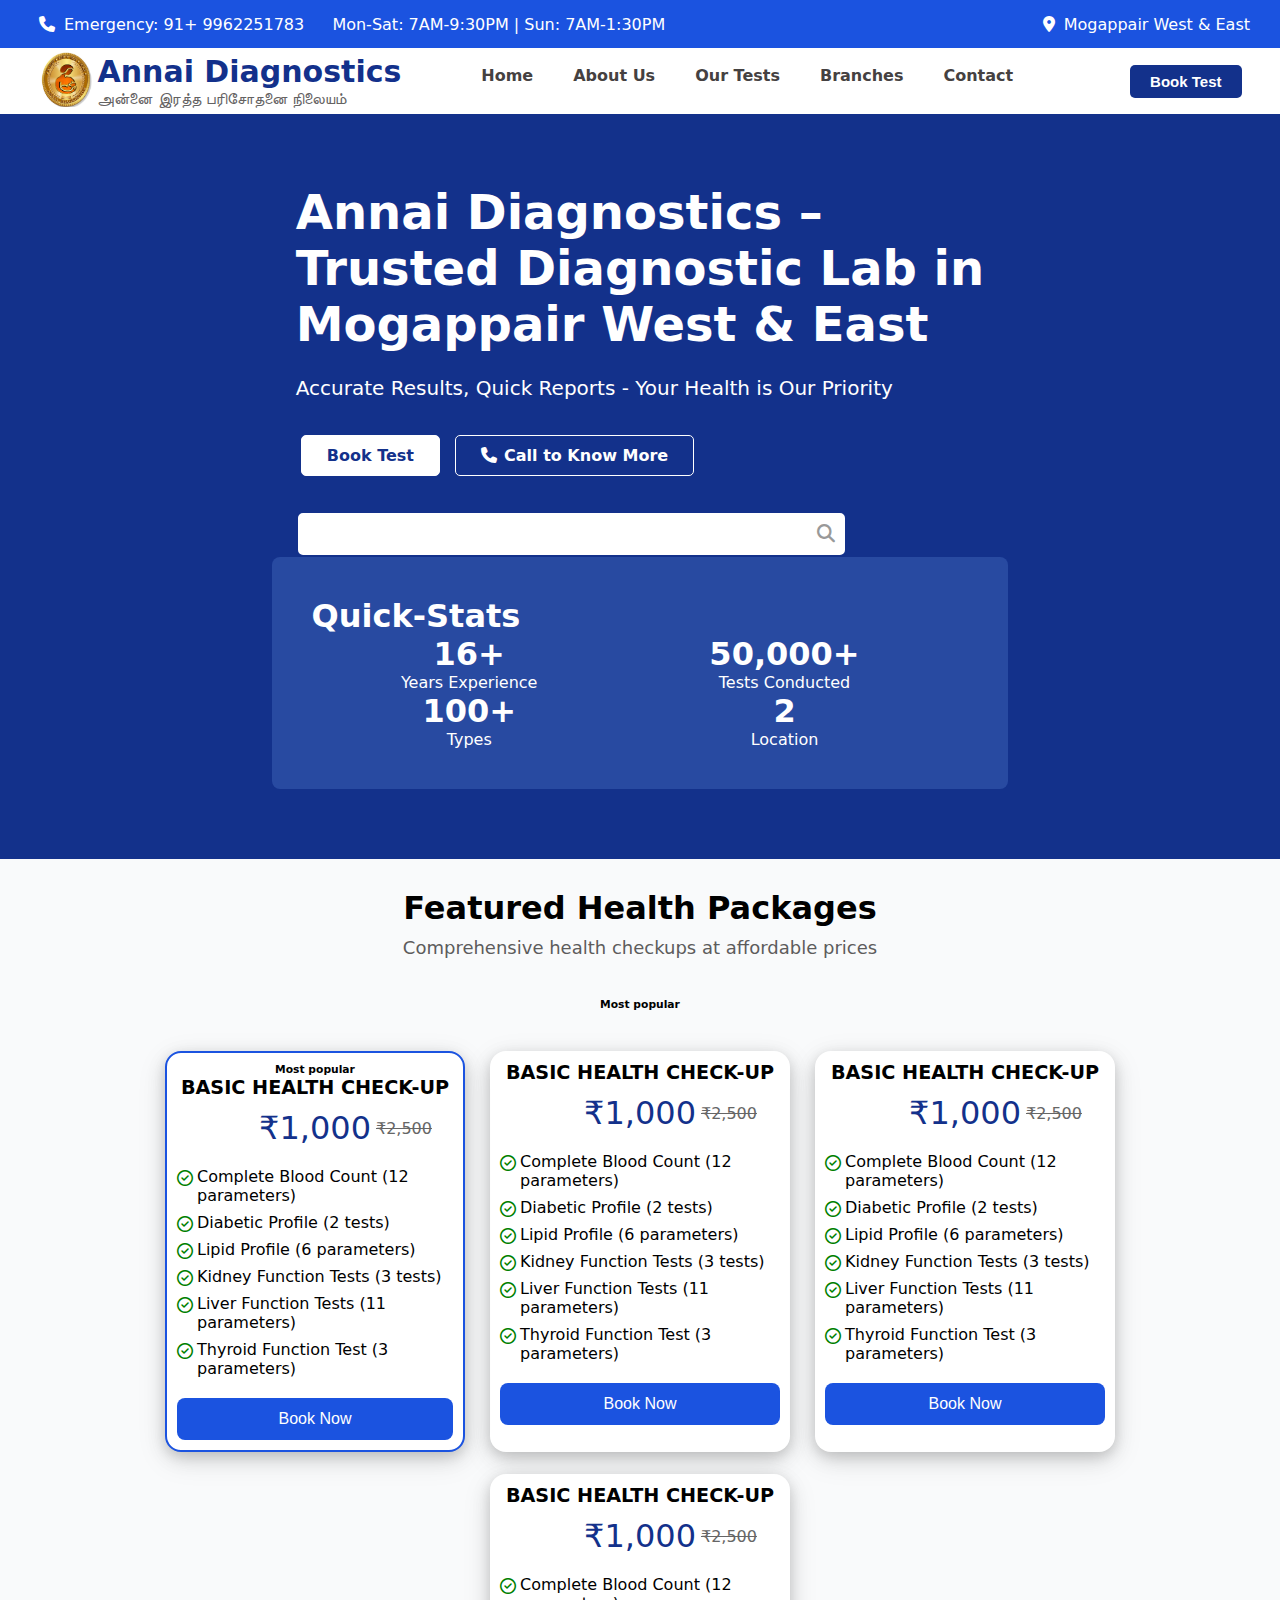
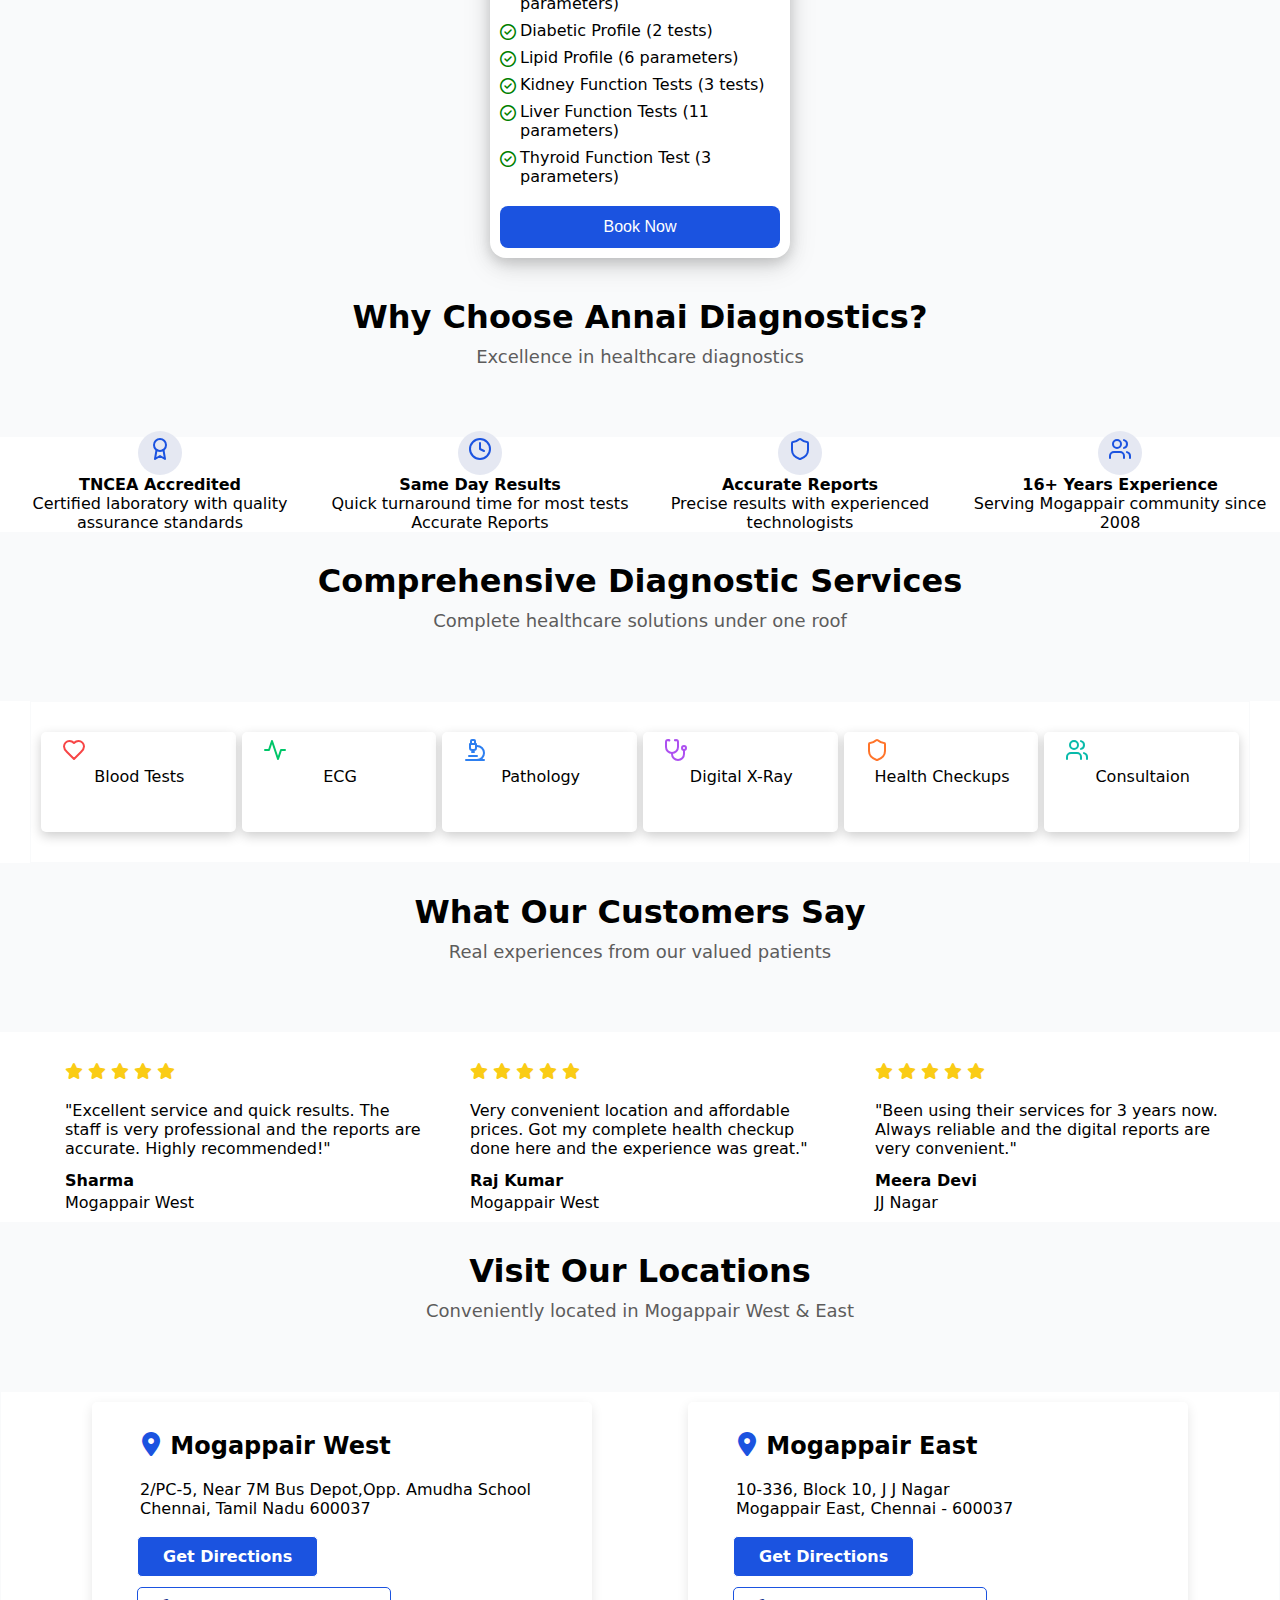
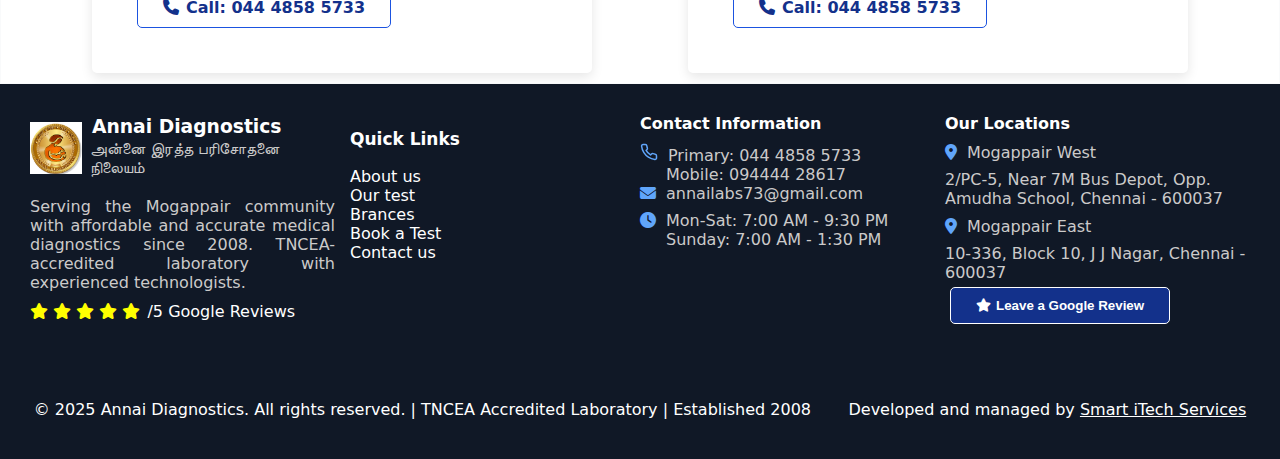
<file: index.html>
<!DOCTYPE html>
<html lang="en">

<head>
    <meta charset="UTF-8">
    <meta name="viewport" content="width=device-width, initial-scale=1.0">
    <title>Guna-Design</title>
    <link rel="stylesheet" href="./assets/css/style.css">
    <link rel="stylesheet" href="https://cdnjs.cloudflare.com/ajax/libs/font-awesome/6.5.0/css/all.min.css">
    <!-- <script type="text/javascript" src="sample.js" defer></script> -->
</head>

<body>
    <main>
        <!-- Title Section -->
        <div class="title-section">
            <div class="title" id="title-item1">
                <span><i class="guna fa-solid fa-phone"></i>Emergency: 91+ 9962251783</span>
                <span><i class="fa-solid fa-timer"></i> Mon-Sat: 7AM-9:30PM | Sun: 7AM-1:30PM</span>
            </div>
            
            <div class="title" id="title-item1">
                <span><i class="fa-solid fa-location-dot"></i>Mogappair West & East</span>
            </div>
        </div>
        <!-- Header menu Section -->
        <div class="header-menu">
            <div class="header" id="header-item-logo">
                <!-- menu leftside logo separtion and text -->
                <div class="logo">
                    <img src="assets/img/annailab logo.png" alt="Annai Diagnostics Logo" width="52" height="52" />
                </div>

                <div class="logo-text">
                    <p class="text1">Annai Diagnostics</p1>
                    <p class="text2">அன்னை இரத்த பரிசோதனை நிலையம்</p>
                </div>
            </div>



            <div class="header header-menu-item" id="header-menu-item1" >
                <ul>
                    <li class="header-menu-items"><a href="#">Home</a></li>
                    <li class="header-menu-items"><a href="#">About Us</a></li>
                    <li class="header-menu-items"><a href="#">Our Tests</a></li>
                    <li class="header-menu-items"><a href="#">Branches</a></li>
                    <li class="header-menu-items"><a href="#">Contact</a></li>
                </ul>
            </div>
            <div class="header" id="header-menu-item2">
                <button class="header-menu-button">Book Test</button>
            </div>

        </div>

        <!-- Hero Section  -->


        <div class="hero-section">
            <div class="hero-section-sub" id="hero-section-sub-item1">
                <div>
                    <h1>Annai Diagnostics –<br>Trusted Diagnostic Lab in <br>Mogappair West & East</h1>
                </div>
                <div>
                    <h4>Accurate Results, Quick Reports - Your Health is Our Priority</h4>
                </div>
                <div class="book-test">
                    <span> <a class="btn-test" href="http://"> Book Test</span></a>
                    <span> <a class="btn-call" href="http://"> <i class="fa-solid fa-phone"></i>Call to Know
                            More</span></a>
                </div>
                <div class="search-container">
                    <i class="fas fa-search search-icon"></i>
                    <input class="test-search" list="btest" type="input">
                    <datalist id="btest">
                        <option value="Blood sugar Random"></option>
                        <option value="Blood sugar Fasting"></option>
                        <option value="Blood sugar Post Prandal"></option>
                        <option value="Lipid Pofile"></option>
                        <option value="Liver function Test"></option>
                        <option value="Thyroid Function Test"></option>
                        <option value="Master Health Check up"></option>

                    </datalist>

                </div>
            </div>

            <div class="hero-section-sub quick-Stats" id="hero-section-sub-item2">

                <!-- merge row start -->
                <div class="full-width">
                    <h1>Quick-Stats</h1>
                </div>
                <!-- merge row end -->

                <!-- First Row -->
                <div class="box item1">
                    <h1>16+</h1>
                    <h7> Years Experience</h7>
                </div>
                <div class="box item2">
                    <h1>50,000+</h1>
                    <h7> Tests Conducted</h7>
                </div>

                <!-- First Row -->
                <div class="box item3">
                    <h1>100+</h1>
                    <h7>Types</h7>
                </div>
                <div class="box item3">
                    <h1>2</h1>
                    <h7>Location</h7>
                </div>
                <!-- end  -->




            </div>

        </div>

        <!-- Health Packages Section -->

        <div class="cm most">
            <h1>Featured Health Packages</h1>
            <p>Comprehensive health checkups at affordable prices</p>
            <div class="mostpopular">
                <h6>Most popular</h6>
            </div>
        </div>

        <div class="packages-card">
            <div class="price-card">
                <h6 class="mostpopular">Most popular</h6>
                <h5 class="plan-name">BASIC HEALTH CHECK-UP</h5>
                <p class="price">₹1,000<span class="line-through">₹2,500</span></p>
                <ul class="features">

                    <li> <i class="far fa-check-circle"></i>Complete Blood Count (12 parameters)</li>
                    <li> <i class="far fa-check-circle"></i>Diabetic Profile (2 tests)</li>
                    <li> <i class="far fa-check-circle"></i>Lipid Profile (6 parameters)</li>
                    <li> <i class="far fa-check-circle"></i>Kidney Function Tests (3 tests)</li>
                    <li> <i class="far fa-check-circle"></i>Liver Function Tests (11 parameters)</li>
                    <li> <i class="far fa-check-circle"></i>Thyroid Function Test (3 parameters)</li>
                </ul>
                <button class="Booktest-btn">Book Now</button>

            </div>

            <div class="price-card">
                <h5 class="plan-name">BASIC HEALTH CHECK-UP</h2>
                    <p class="price">₹1,000<span class="line-through">₹2,500</span></p>
                    <ul class="features">
                        <li> <i class="far fa-check-circle"></i>Complete Blood Count (12 parameters)</li>
                        <li> <i class="far fa-check-circle"></i>Diabetic Profile (2 tests)</li>
                        <li> <i class="far fa-check-circle"></i>Lipid Profile (6 parameters)</li>
                        <li> <i class="far fa-check-circle"></i>Kidney Function Tests (3 tests)</li>
                        <li> <i class="far fa-check-circle"></i>Liver Function Tests (11 parameters)</li>
                        <li> <i class="far fa-check-circle"></i>Thyroid Function Test (3 parameters)</li>

                    </ul>
                    <button class="Booktest-btn">Book Now</button>
            </div>

            <div class="price-card">
                <h2 class="plan-name">BASIC HEALTH CHECK-UP</h2>
                <p class="price">₹1,000<span class="line-through">₹2,500</span></p>
                <ul class="features">
                    <li> <i class="far fa-check-circle"></i>Complete Blood Count (12 parameters)</li>
                    <li> <i class="far fa-check-circle"></i>Diabetic Profile (2 tests)</li>
                    <li> <i class="far fa-check-circle"></i>Lipid Profile (6 parameters)</li>
                    <li> <i class="far fa-check-circle"></i>Kidney Function Tests (3 tests)</li>
                    <li> <i class="far fa-check-circle"></i>Liver Function Tests (11 parameters)</li>
                    <li> <i class="far fa-check-circle"></i>Thyroid Function Test (3 parameters)</li>

                </ul>
                <button class="Booktest-btn">Book Now</button>
            </div>

            <div class="price-card">
                <h2 class="plan-name">BASIC HEALTH CHECK-UP</h2>
                <p class="price">₹1,000<span class="line-through">₹2,500</span></p>
                <ul class="features">
                    <li> <i class="far fa-check-circle"></i>Complete Blood Count (12 parameters)</li>
                    <li> <i class="far fa-check-circle"></i>Diabetic Profile (2 tests)</li>
                    <li> <i class="far fa-check-circle"></i>Lipid Profile (6 parameters)</li>
                    <li> <i class="far fa-check-circle"></i>Kidney Function Tests (3 tests)</li>
                    <li> <i class="far fa-check-circle"></i>Liver Function Tests (11 parameters)</li>
                    <li> <i class="far fa-check-circle"></i>Thyroid Function Test (3 parameters)</li>

                </ul>
                <button class="Booktest-btn">Book Now</button>
            </div>
        </div>



        <!-- Why choose lab section  -->

        <div class="cm">
            <div>
                <h1>Why Choose Annai Diagnostics?</h1>
            </div>
            <div>
                <p>Excellence in healthcare diagnostics</p>
            </div>
        </div>
        <div class="reason">

            <div class="reason1" id="">
                <span><svg xmlns="http://www.w3.org/2000/svg" width="24" height="24" viewBox="0 0 24 24" fill="none"
                        stroke="currentColor" stroke-width="2" stroke-linecap="round" stroke-linejoin="round"
                        class="lucide lucide-award h-8 w-8 text-blue-600">
                        <circle cx="12" cy="8" r="6"></circle>
                        <path d="M15.477 12.89 17 22l-5-3-5 3 1.523-9.11"></path>
                    </svg></span>
                <h4>TNCEA Accredited</h4>
                <p>Certified laboratory with quality assurance standards</p>
            </div>

            <div class="reason1">
                <span> <svg xmlns="http://www.w3.org/2000/svg" width="24" height="24" viewBox="0 0 24 24" fill="none"
                        stroke="currentColor" stroke-width="2" stroke-linecap="round" stroke-linejoin="round"
                        class="lucide lucide-clock h-8 w-8 text-blue-600">
                        <circle cx="12" cy="12" r="10"></circle>
                        <polyline points="12 6 12 12 16 14"></polyline>
                    </svg></span>
                <h4>Same Day Results</h4>
                <p>Quick turnaround time for most tests Accurate Reports</p>
            </div>

            <div class="reason1">
                <span> <svg xmlns="http://www.w3.org/2000/svg" width="24" height="24" viewBox="0 0 24 24" fill="none"
                        stroke="currentColor" stroke-width="2" stroke-linecap="round" stroke-linejoin="round"
                        class="lucide lucide-shield h-8 w-8 text-blue-600">
                        <path
                            d="M20 13c0 5-3.5 7.5-7.66 8.95a1 1 0 0 1-.67-.01C7.5 20.5 4 18 4 13V6a1 1 0 0 1 1-1c2 0 4.5-1.2 6.24-2.72a1.17 1.17 0 0 1 1.52 0C14.51 3.81 17 5 19 5a1 1 0 0 1 1 1z">
                        </path>
                    </svg></span>
                <h4>Accurate Reports</h4>
                <p>Precise results with experienced technologists</p>
            </div>

            <div class="reason1">
                <span> <svg xmlns="http://www.w3.org/2000/svg" width="24" height="24" viewBox="0 0 24 24" fill="none"
                        stroke="currentColor" stroke-width="2" stroke-linecap="round" stroke-linejoin="round"
                        class="lucide lucide-users h-8 w-8 text-blue-600">
                        <path d="M16 21v-2a4 4 0 0 0-4-4H6a4 4 0 0 0-4 4v2"></path>
                        <circle cx="9" cy="7" r="4"></circle>
                        <path d="M22 21v-2a4 4 0 0 0-3-3.87"></path>
                        <path d="M16 3.13a4 4 0 0 1 0 7.75"></path>
                    </svg></span>
                <h4>16+ Years Experience</h4>
                <p>Serving Mogappair community since 2008</p>
            </div>
        </div>





        <!-- our service us  -->


        <div class="cm">
            <h1>Comprehensive Diagnostic Services</h1>
            <p>Complete healthcare solutions under one roof</p>
        </div>


        <div class="ourservice">
            <div class="service" id="service-item0">
                <span class="one"><svg xmlns="http://www.w3.org/2000/svg" width="24" height="24" viewBox="0 0 24 24"
                        fill="none" stroke="currentColor" stroke-width="2" stroke-linecap="round"
                        stroke-linejoin="round" class="lucide lucide-heart">
                        <path
                            d="M19 14c1.49-1.46 3-3.21 3-5.5A5.5 5.5 0 0 0 16.5 3c-1.76 0-3 .5-4.5 2-1.5-1.5-2.74-2-4.5-2A5.5 5.5 0 0 0 2 8.5c0 2.3 1.5 4.05 3 5.5l7 7Z">
                        </path>
                    </svg></span>
                <p>Blood Tests</p>
            </div>

            <div class="service" id="service-item1">
                <span class="two"><svg xmlns="http://www.w3.org/2000/svg" width="24" height="24" viewBox="0 0 24 24"
                        fill="none" stroke="currentColor" stroke-width="2" stroke-linecap="round"
                        stroke-linejoin="round" class="lucide lucide-activity h-8 w-8">
                        <path d="M22 12h-4l-3 9L9 3l-3 9H2"></path>
                    </svg></span>
                <p>ECG</p>
            </div>

            <div class="service" id="service-item2">
                <span class="three"><svg xmlns="http://www.w3.org/2000/svg" width="24" height="24" viewBox="0 0 24 24"
                        fill="none" stroke="currentColor" stroke-width="2" stroke-linecap="round"
                        stroke-linejoin="round" class="lucide lucide-microscope h-8 w-8">
                        <path d="M6 18h8"></path>
                        <path d="M3 22h18"></path>
                        <path d="M14 22a7 7 0 1 0 0-14h-1"></path>
                        <path d="M9 14h2"></path>
                        <path d="M9 12a2 2 0 0 1-2-2V6h6v4a2 2 0 0 1-2 2Z"></path>
                        <path d="M12 6V3a1 1 0 0 0-1-1H9a1 1 0 0 0-1 1v3"></path>
                    </svg></span>
                <p>Pathology</p>
            </div>

            <div class="service" id="service-item3">
                <span class="four"><svg xmlns="http://www.w3.org/2000/svg" width="24" height="24" viewBox="0 0 24 24"
                        fill="none" stroke="currentColor" stroke-width="2" stroke-linecap="round"
                        stroke-linejoin="round" class="lucide lucide-stethoscope h-8 w-8">
                        <path
                            d="M4.8 2.3A.3.3 0 1 0 5 2H4a2 2 0 0 0-2 2v5a6 6 0 0 0 6 6v0a6 6 0 0 0 6-6V4a2 2 0 0 0-2-2h-1a.2.2 0 1 0 .3.3">
                        </path>
                        <path d="M8 15v1a6 6 0 0 0 6 6v0a6 6 0 0 0 6-6v-4"></path>
                        <circle cx="20" cy="10" r="2"></circle>
                    </svg></span>
                <p>Digital X-Ray</p>
            </div>

            <div class="service" id="service-item4">
                <span class="five"><svg xmlns="http://www.w3.org/2000/svg" width="24" height="24" viewBox="0 0 24 24"
                        fill="none" stroke="currentColor" stroke-width="2" stroke-linecap="round"
                        stroke-linejoin="round" class="lucide lucide-shield h-8 w-8">
                        <path
                            d="M20 13c0 5-3.5 7.5-7.66 8.95a1 1 0 0 1-.67-.01C7.5 20.5 4 18 4 13V6a1 1 0 0 1 1-1c2 0 4.5-1.2 6.24-2.72a1.17 1.17 0 0 1 1.52 0C14.51 3.81 17 5 19 5a1 1 0 0 1 1 1z">
                        </path>
                    </svg></span>
                <p>Health Checkups</p>
            </div>

            <div class="service" id="service-item5">
                <span class="six"><svg xmlns="http://www.w3.org/2000/svg" width="24" height="24" viewBox="0 0 24 24"
                        fill="none" stroke="currentColor" stroke-width="2" stroke-linecap="round"
                        stroke-linejoin="round" class="lucide lucide-users h-8 w-8">
                        <path d="M16 21v-2a4 4 0 0 0-4-4H6a4 4 0 0 0-4 4v2"></path>
                        <circle cx="9" cy="7" r="4"></circle>
                        <path d="M22 21v-2a4 4 0 0 0-3-3.87"></path>
                        <path d="M16 3.13a4 4 0 0 1 0 7.75"></path>
                    </svg></span>
                <p>Consultaion</p>
            </div>
        </div>


        <!-- What Our Customers Say section-->

        <div class="cm">
            <h1>What Our Customers Say</h1>
            <p>Real experiences from our valued patients</p>
        </div>

        <div class="cust-service-flex">
            <div class="c1 cust-service-1">
                <div class="cust-service-2">
                    <i class="fa fa-star" aria-hidden="true"></i>
                    <i class="fa fa-star" aria-hidden="true"></i>
                    <i class="fa fa-star" aria-hidden="true"></i>
                    <i class="fa fa-star" aria-hidden="true"></i>
                    <i class="fa fa-star" aria-hidden="true"></i>
                </div>
                <p id="desc">"Excellent service and quick results. The staff is very professional and the reports are
                    accurate. Highly recommended!"</p>
                <p id="name"><strong> Sharma</strong></p>
                <p id="area">Mogappair West
                <p>

            </div>


            <div class="c2 cust-service-1">
                <div class="cust-service-2">
                    <i class="fa fa-star" aria-hidden="true"></i>
                    <i class="fa fa-star" aria-hidden="true"></i>
                    <i class="fa fa-star" aria-hidden="true"></i>
                    <i class="fa fa-star" aria-hidden="true"></i>
                    <i class="fa fa-star" aria-hidden="true"></i>
                </div>
                <p id="desc">Very convenient location and affordable prices. Got my complete health checkup done here
                    and the experience was great."</p>
                <p id="name"><strong>Raj Kumar</strong></p>
                <p id="area">Mogappair West
                <p>

            </div>
            <div class="c3 cust-service-1 ">
                <div class="cust-service-2">
                    <i class="fa fa-star" aria-hidden="true"></i>
                    <i class="fa fa-star" aria-hidden="true"></i>
                    <i class="fa fa-star" aria-hidden="true"></i>
                    <i class="fa fa-star" aria-hidden="true"></i>
                    <i class="fa fa-star" aria-hidden="true"></i>
                </div>
                <p id="desc">"Been using their services for 3 years now. Always reliable and the digital reports are
                    very convenient."</p>
                <p id="name"><strong> Meera Devi</strong></p>
                <p id="area">JJ Nagar
                <p>
            </div>

        </div>


        <!-- Visit our location section  -->

        <div class="cm">
            <h1>Visit Our Locations</h1>
            <p>Conveniently located in Mogappair West & East</p>
        </div>

        <div class="location-service">
            <div class="location-service-group">
                <div class="location-service-2">
                    <ul class="loc-icon">
                        <li><i class="fa-solid fa-location-dot"></i>
                            Mogappair West</li>
                    </ul>
                </div>
                <p  id="address">2/PC-5, Near 7M Bus Depot,Opp. Amudha School
                    Chennai, Tamil Nadu 600037</p>
                <div class="book-test"> 
                    <span> <a class="direction" href="http://"> Get Directions</span></a>
                    <span> <a class="btn-call1" href="http://"> <i class="fa-solid fa-phone"></i>Call: 044 4858
                            5733</span></a>
                </div>

            </div>



            <div class="location-service-group">
                <div class="location-service-3">
                    <ul class="loc-icon">
                        <li><i class="fa-solid fa-location-dot"></i>
                            Mogappair East</li>
                    </ul>
                </div>
                <p id="address">10-336, Block 10, J J Nagar<br>
                    Mogappair East, Chennai - 600037</p>
                <div class="book-test">
                    <span> <a class="direction" href="http://"> Get Directions</span></a>
                    <span> <a class="btn-call1" href="http://"> <i class="fa-solid fa-phone"></i>Call: 044 4858
                            5733</span></a>
                </div>

            </div>
        </div>

        <!-- footer section  -->

         <div class="footer-section">
            <div class="lab-info cell"id=footer-item1>
                <div class="lab-info-sub">
                    <div class="footer-logo">
                        <img src="assets/img/annailab logo.png" alt="Annai Diagnostics Logo" width="52" height="52" />
                    </div>
                    <div class="footer-logo-text">
                        <h3 class="text1">Annai Diagnostics</h3>
                        <p class="text2">அன்னை இரத்த பரிசோதனை நிலையம்</p>
                    </div>
                </div>
                <div>

                    <p style="text-align: justify;">Serving the Mogappair community with affordable and  accurate medical diagnostics since 2008.
                        TNCEA-accredited laboratory with experienced technologists.</p>
                </div>

                <div class="google-review">
                    <i class="fa fa-star" aria-hidden="true"></i>
                    <i class="fa fa-star" aria-hidden="true"></i>
                    <i class="fa fa-star" aria-hidden="true"></i>
                    <i class="fa fa-star" aria-hidden="true"></i>
                    <i class="fa fa-star" aria-hidden="true"></i>

                    <span class="text-sm">/5 Google Reviews</span>
                </div>




            </div>

            <div class="quick-link cell"id="footer-item2">                
                <ul>
                    <li><a href="#">Quick Links</a> </li>
                    <li><a href="#">About us</a> </li>
                    <li><a href="#">Our test</a></li>
                    <li><a href="#">Brances</a></li>
                    <li><a href="#">Book a Test</a></li>
                    <li><a href="#">Contact us</a></li>
                </ul>
                

            </div>

            <div class="contact-info cell" id="footer-item1">
                <h4>Contact Information</h4>
                <ul>
                    <li><span style="padding-right: 10px; padding-bottom: 10px; color:#60a5fa;"><svg xmlns="http://www.w3.org/2000/svg"
                                width="18" height="18" viewBox="0 0 24 24" fill="none" stroke="currentColor"
                                stroke-width="2" stroke-linecap="round" stroke-linejoin="round"
                                class="lucide lucide-phone ph h-5 w-5 text-blue-400 mt-0.5">
                                <path
                                    d="M22 16.92v3a2 2 0 0 1-2.18 2 19.79 19.79 0 0 1-8.63-3.07 19.5 19.5 0 0 1-6-6 19.79 19.79 0 0 1-3.07-8.67A2 2 0 0 1 4.11 2h3a2 2 0 0 1 2 1.72 12.84 12.84 0 0 0 .7 2.81 2 2 0 0 1-.45 2.11L8.09 9.91a16 16 0 0 0 6 6l1.27-1.27a2 2 0 0 1 2.11-.45 12.84 12.84 0 0 0 2.81.7A2 2 0 0 1 22 16.92z">
                                </path>
                            </svg></span><span>Primary: 044 4858 5733 <br>
                            <span style="padding-left: 26px; padding-bottom: 5px;">Mobile: 094444 28617</span></li>
                    <li><i class="fa fa-envelope" aria-hidden="true"
                            style="padding-right: 10px; padding-bottom: 10px;color:#60a5fa;"></i>annailabs73@gmail.com</span>
                    </li>
                    <li><i class="fa-solid fa-clock" style="padding-right: 10px;color:#60a5fa;"></i>Mon-Sat: 7:00 AM - 9:30 PM <br>
                        <span style="padding-left: 26px;">Sunday: 7:00 AM - 1:30 PM</span>
                    </li>
                </ul>
            </div>

            <div class="loction-info cell" id="footer-item1">
                <h4>Our Locations</h4>
                <ul>
                    <li><span><i class="fa-solid fa-location-dot"
                                style="padding-right: 10px;padding-bottom: 10px; color:#60a5fa;"></i></span>Mogappair West<br>
                        <span> 2/PC-5, Near 7M Bus Depot, Opp. Amudha School, Chennai - 600037
                    </li>
                    <li><span><i class="fa-solid fa-location-dot"
                                style="padding-right: 10px;padding-bottom: 10px;padding-top: 10px; color:#60a5fa;"></i></span>Mogappair
                        East<br>
                        10-336, Block 10, J J Nagar, Chennai - 600037</li>
                </ul>
                <button class="btn-call"> <i class="fa fa-star" style="padding-right: 5px;" aria-hidden="true"></i>Leave
                    a Google Review</button>

            </div>

        </div>

        <div class="span-row ">
            <div> © 2025 Annai Diagnostics. All rights reserved. | TNCEA Accredited Laboratory | Established 2008</div>
            <div >
                Developed and managed by
                <a style="color: white;" href="https://smartitechservices.com/" target="_blank" rel="noopener noreferrer">
                    Smart iTech Services
                </a>
            </div>
        </div>

       
    </main>

</body>

</html>
</file>
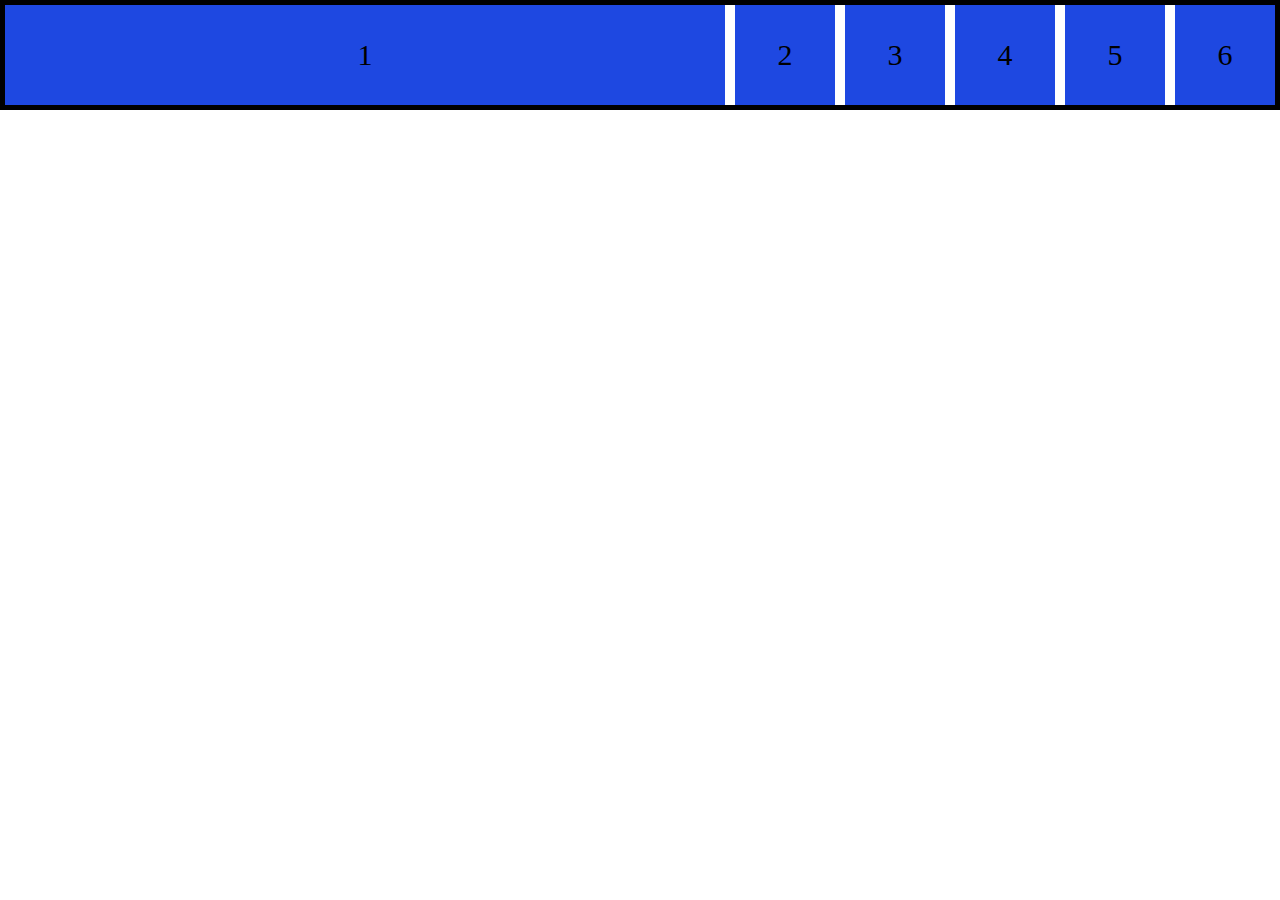
<file: test.html>
<!DOCTYPE html>
<html lang="en">

<head>
    <meta charset="UTF-8">
    <meta name="viewport" content="width=device-width, initial-scale=1.0">
    <title>Document</title>

    <style>
        * {
            margin: 0;
            padding: 0;

        }

        body {

            display: flex;
            border: 5px solid black;
            flex-wrap: wrap;
            gap: 10px;

        }

        #box-1 {
            flex-grow: 1;
        }

        .box {
            flex-grow: 0;
            display: flex;
            height: 100px;
            width: 100px;
            justify-content: center;
            align-items: center;
            background-color: #1e48e1;
            font-size: 30px;
        }
    </style>
</head>


<body>
    <div class="box" id="box-1">1</div>
    <div class="box">2</div>
    <div class="box">3</div>
    <div class="box">4</div>
    <div class="box">5</div>
    <div class="box">6</div>
    <!-- <div class="box">7</div>
  <div class="box">8</div>
  <div class="box">9</div>
  <div class="box">10</div>   -->
</body>

</html>
</file>
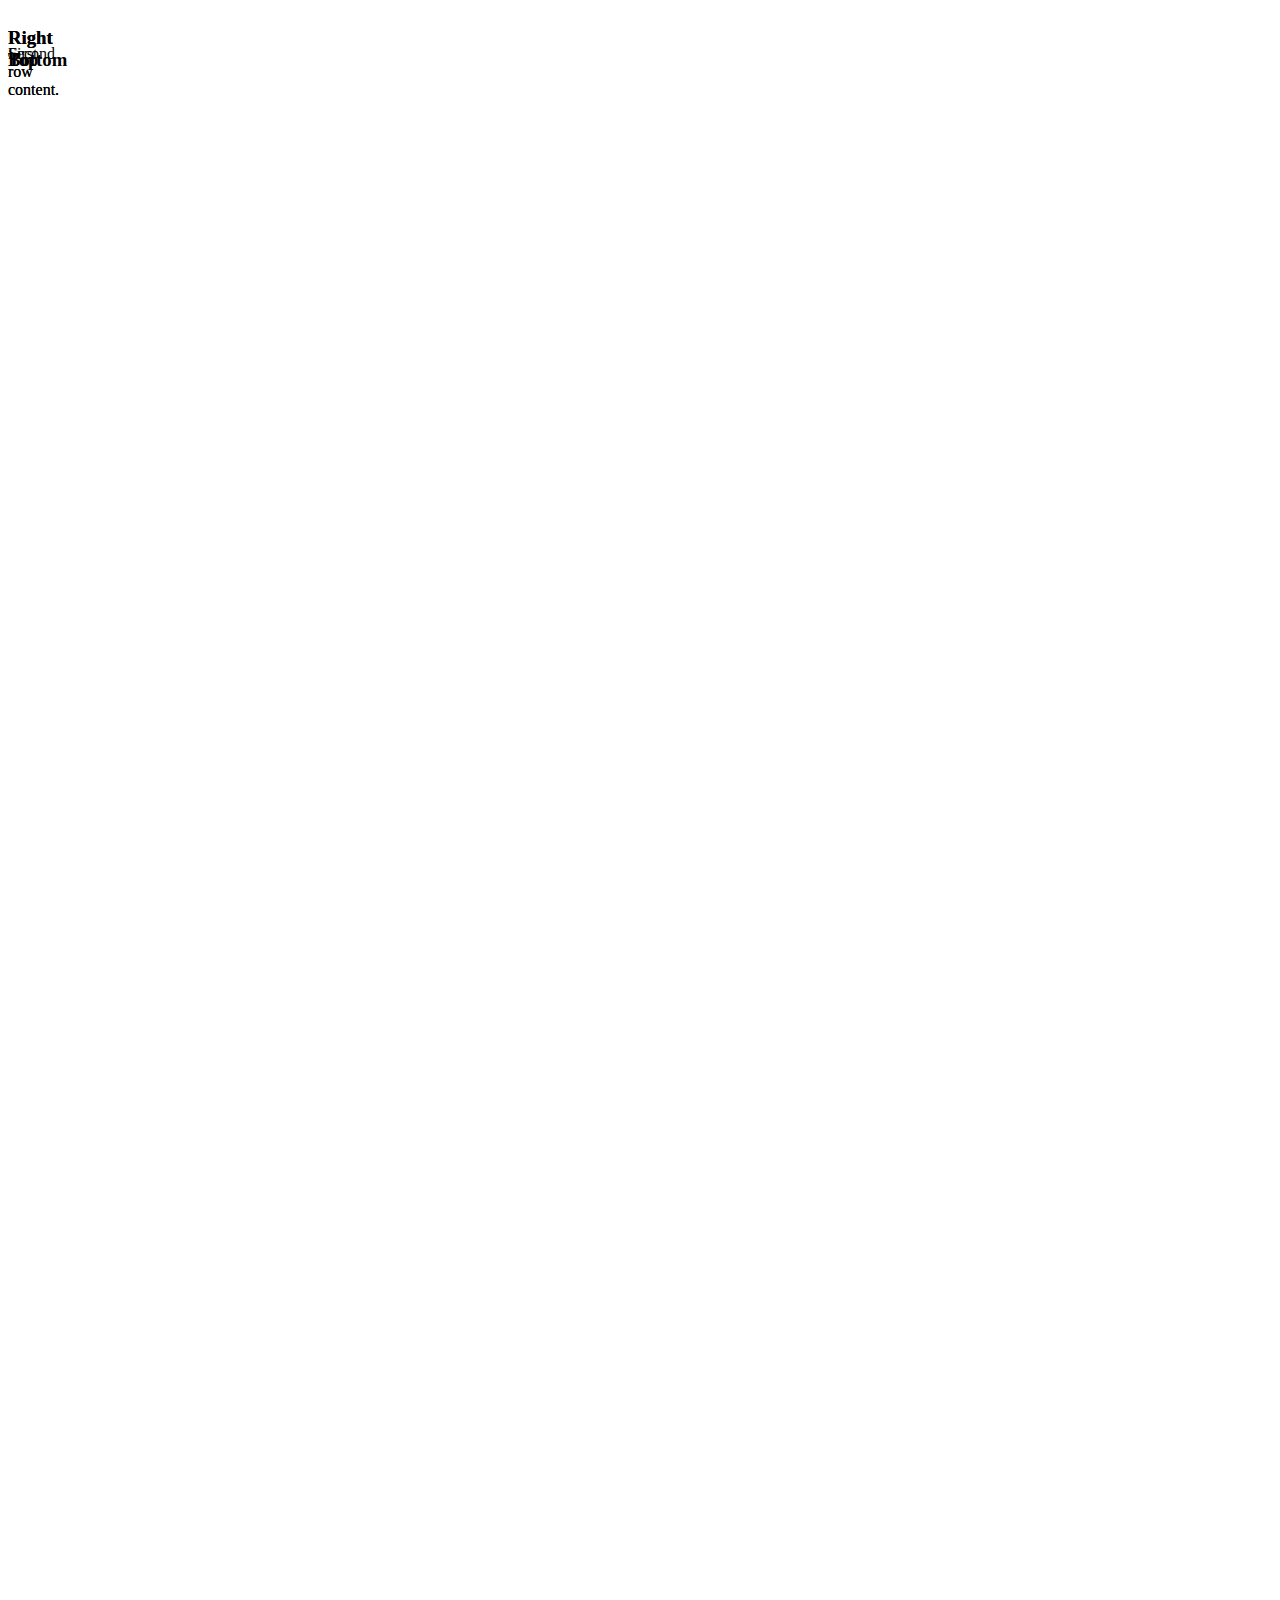
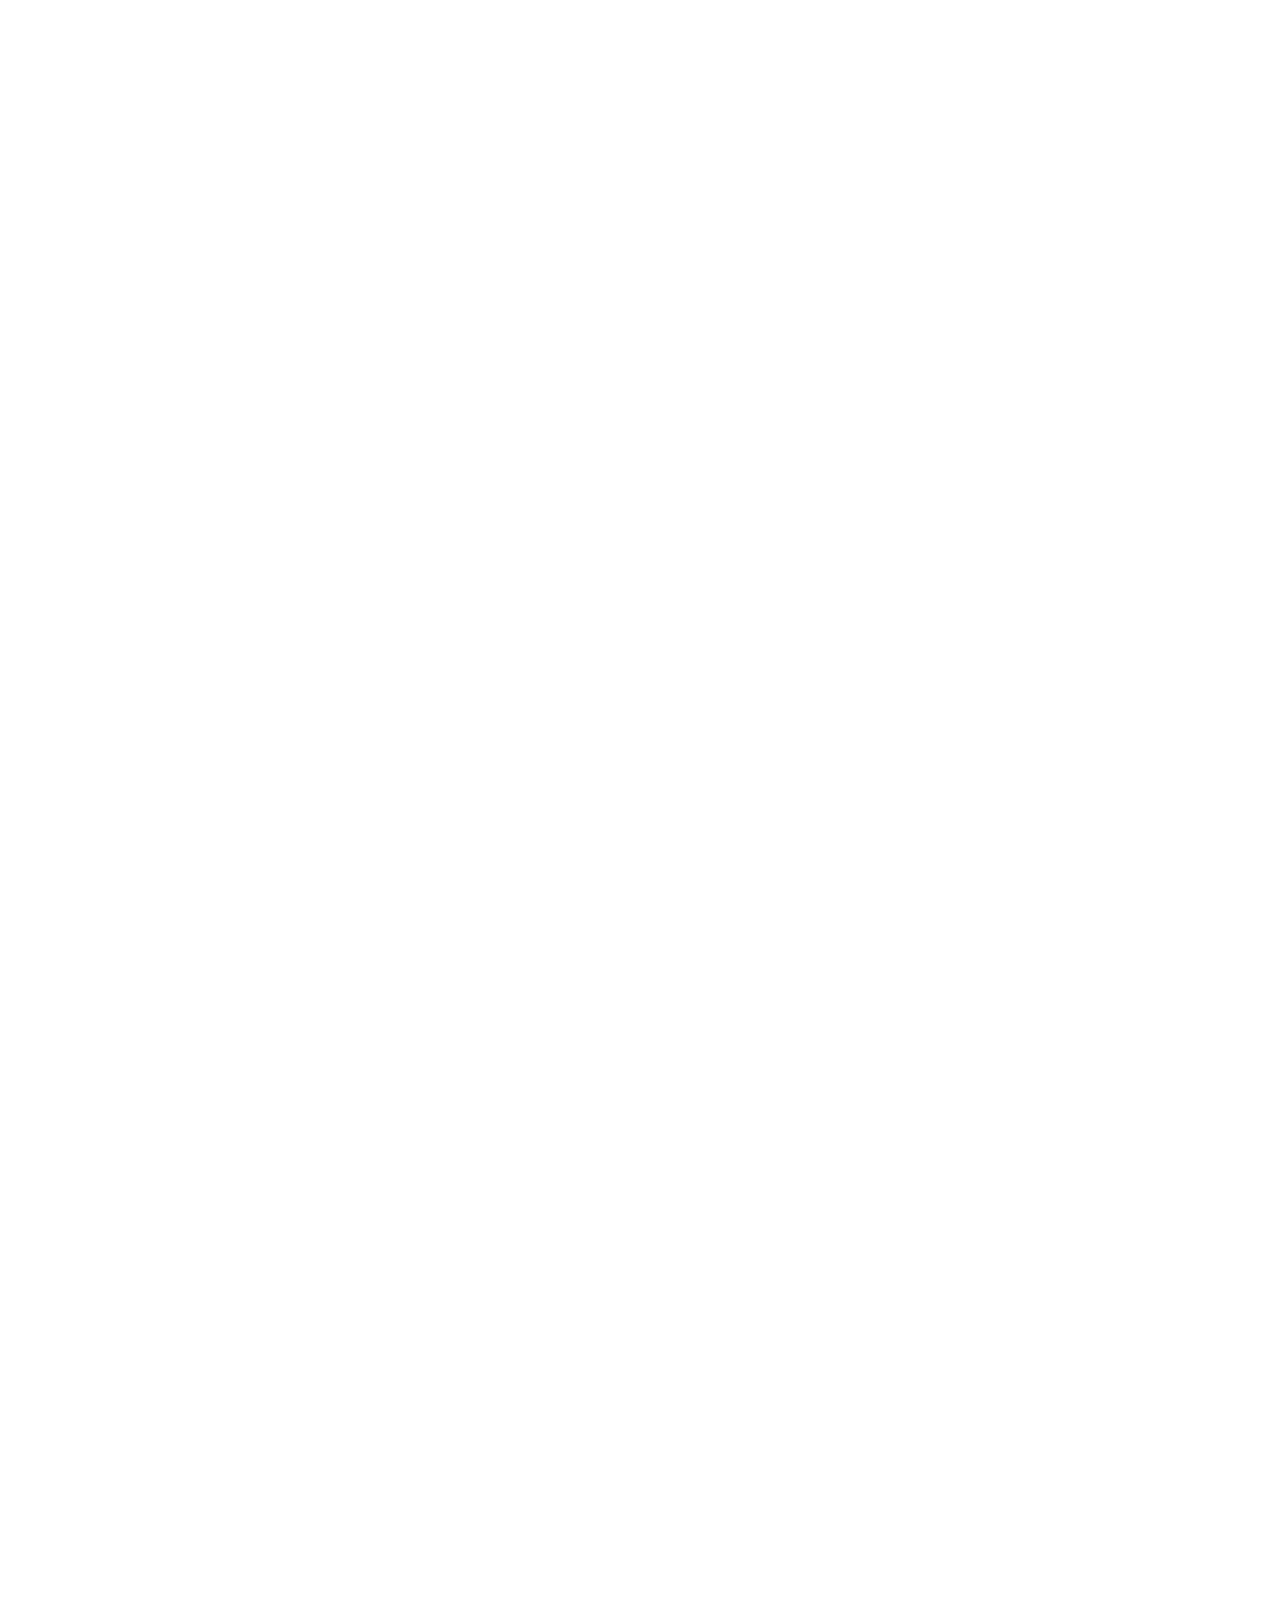
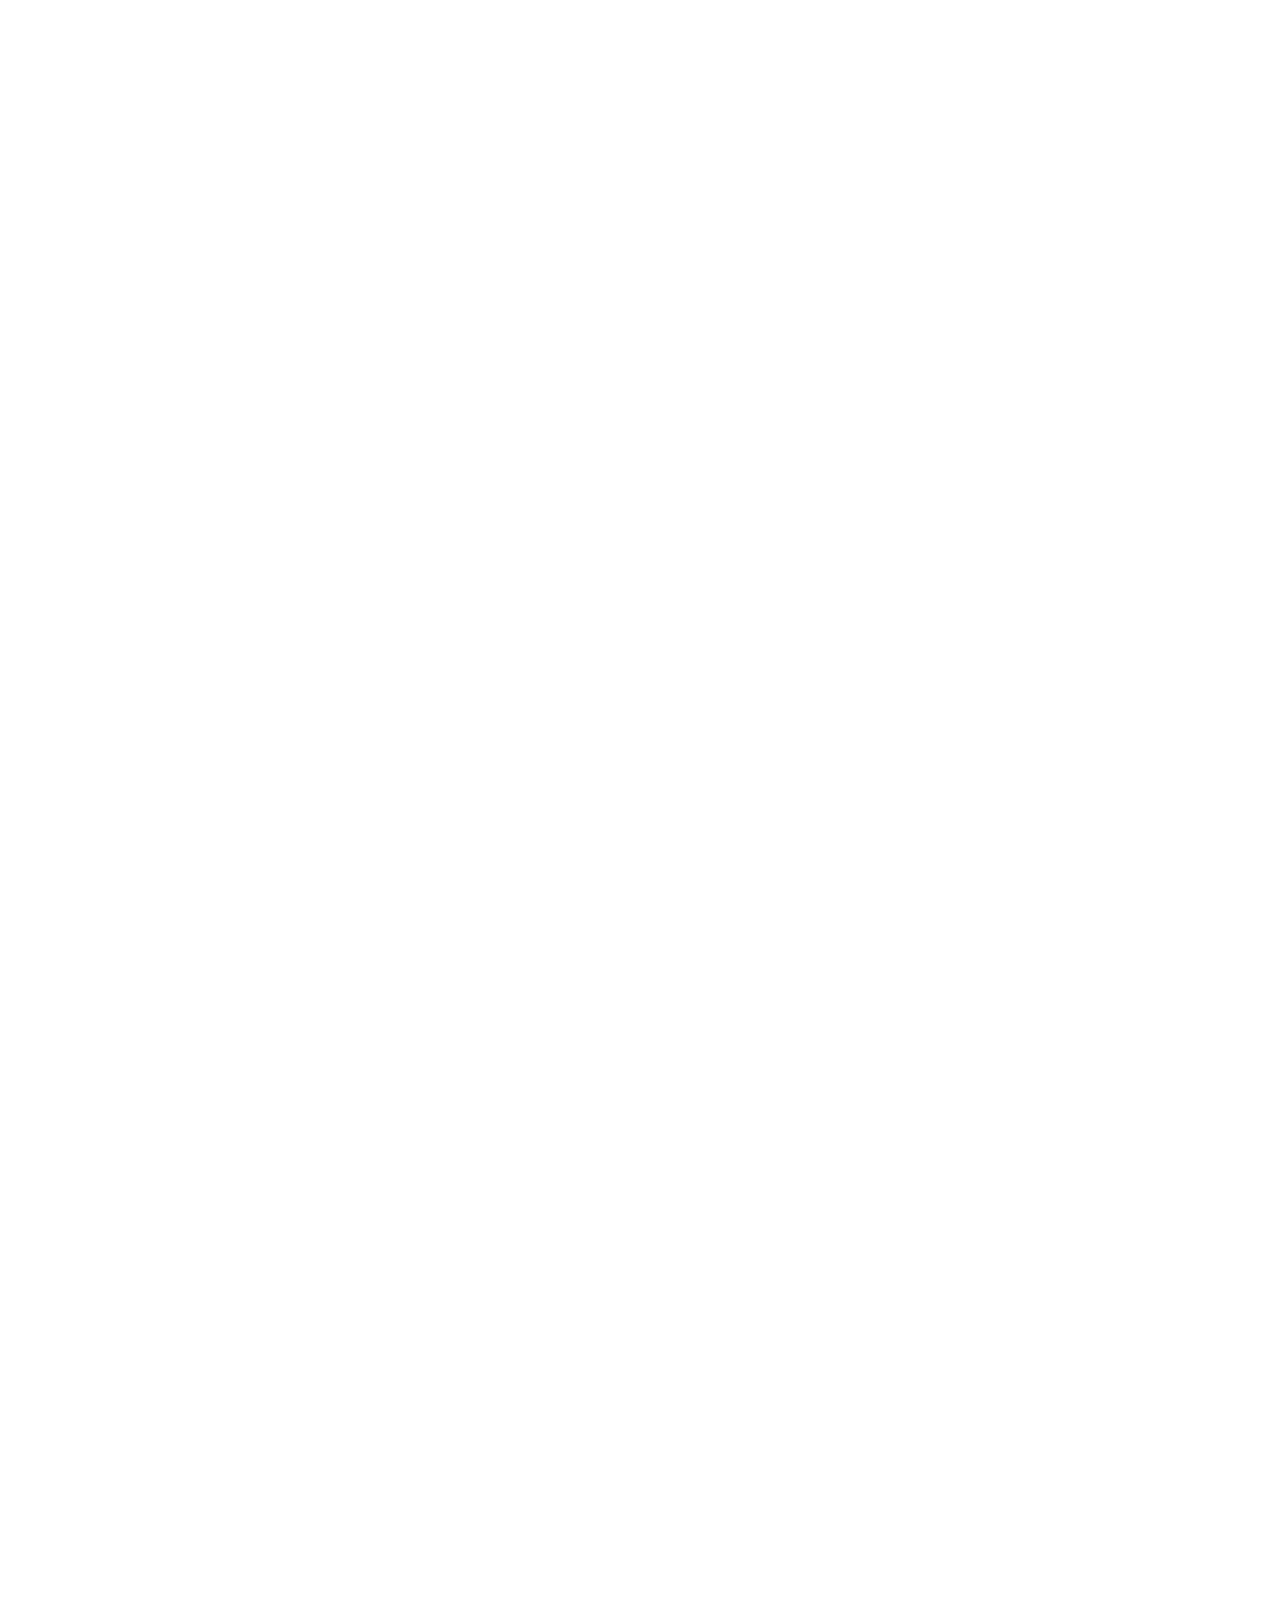
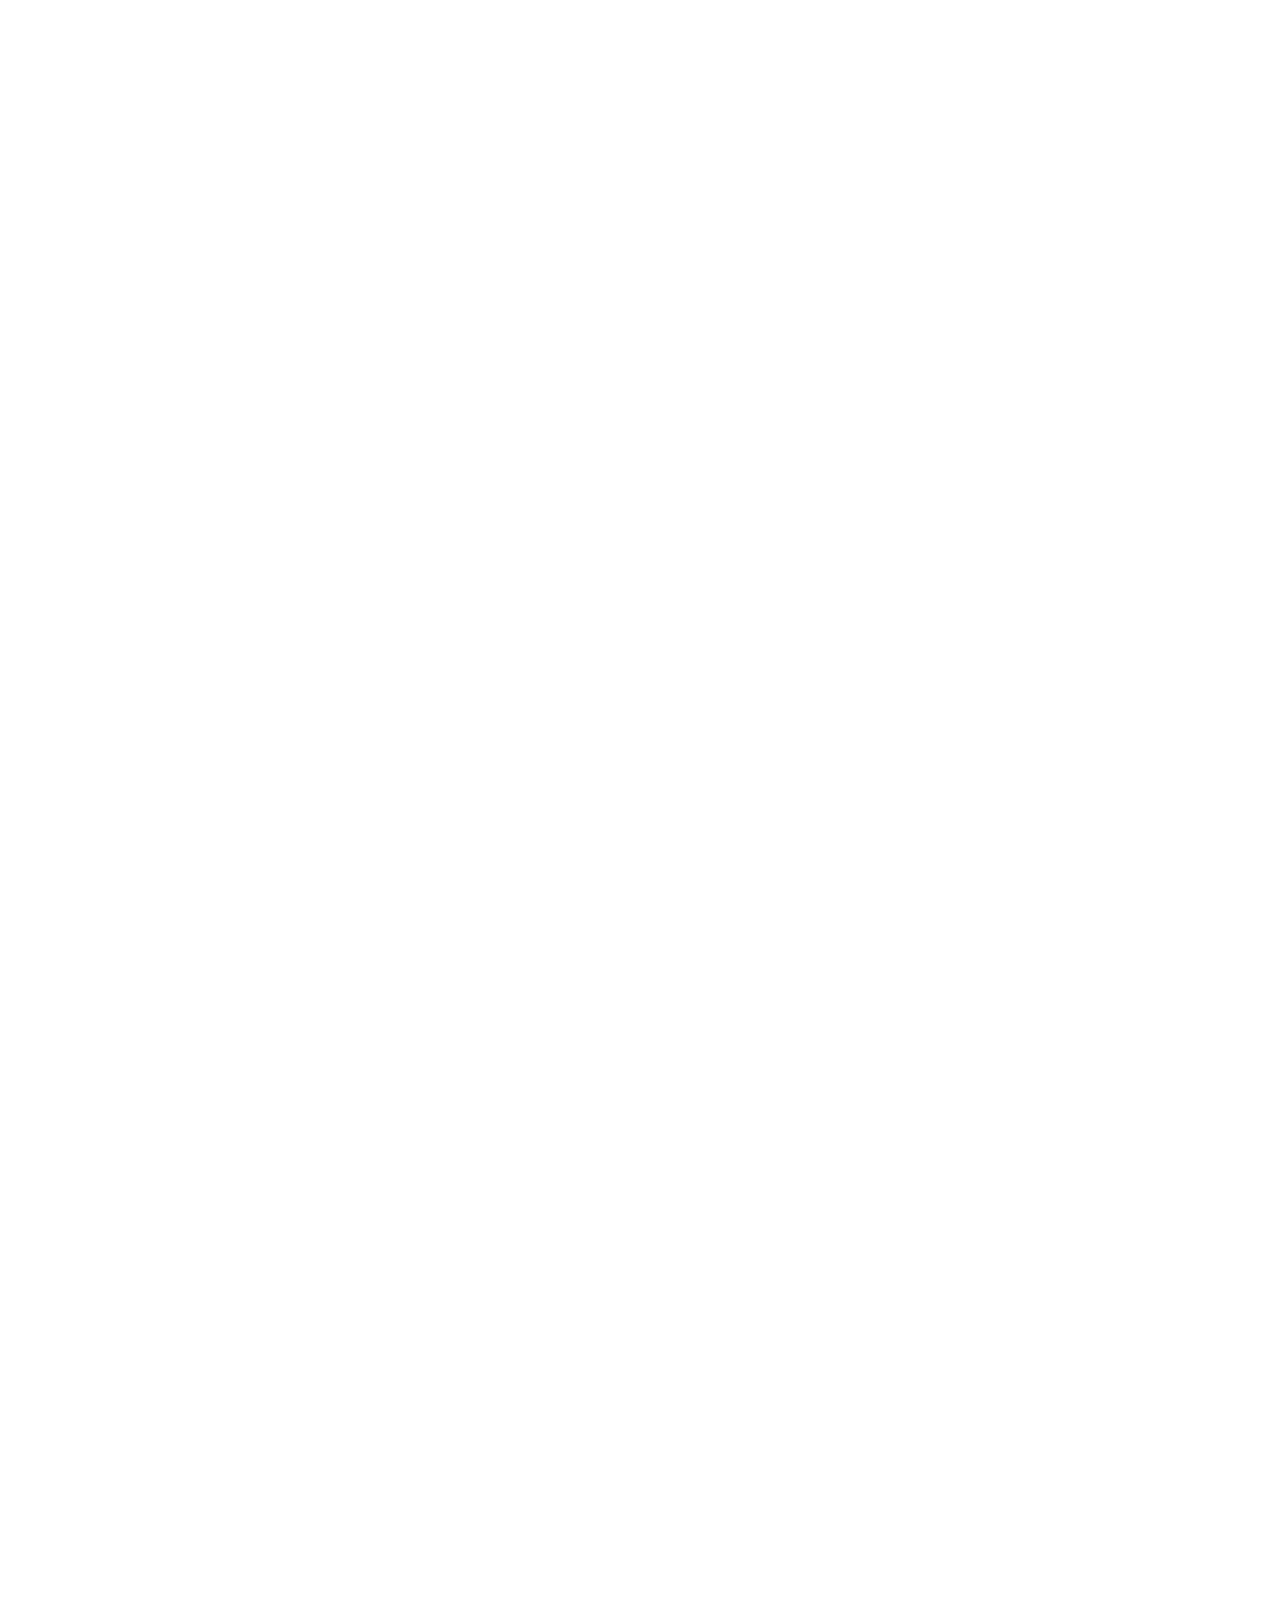
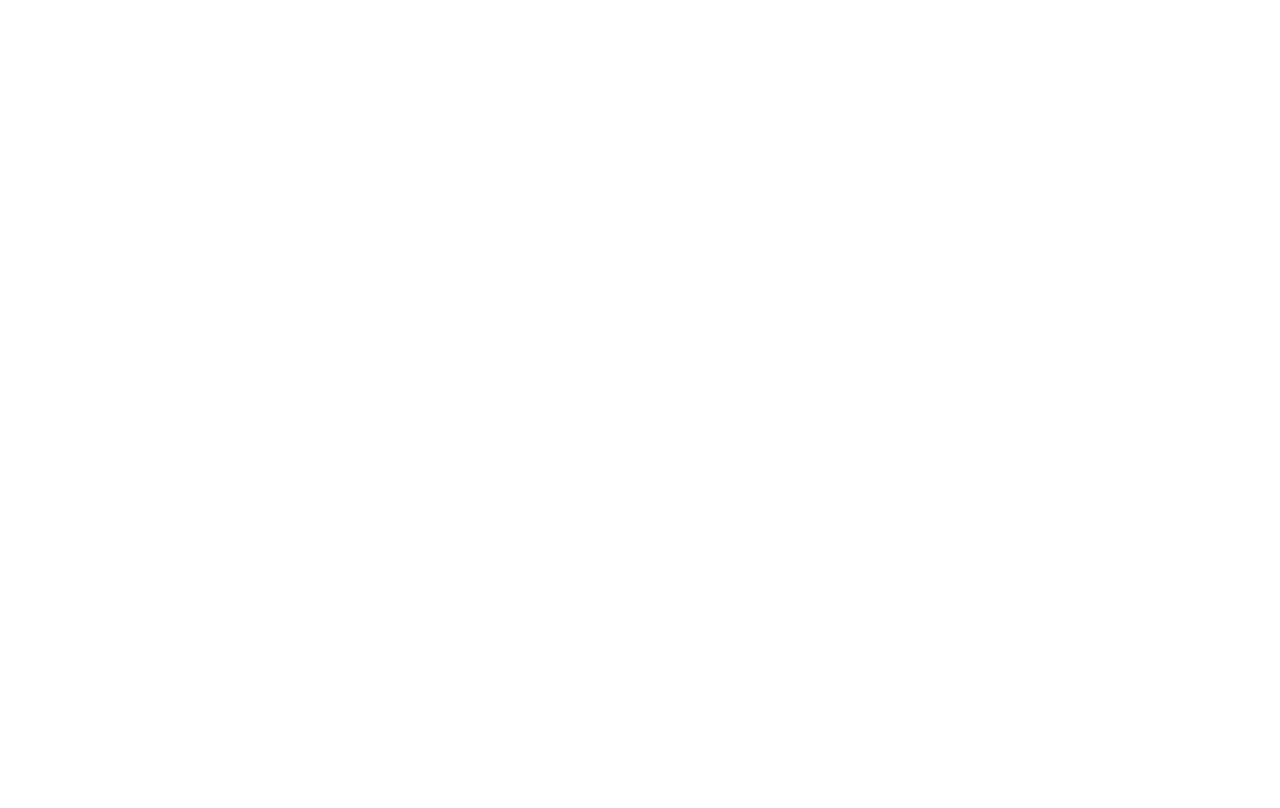
<file: test2.html>
<!DOCTYPE html>
<html lang="en">
<head>
    <meta charset="UTF-8">
    <meta name="viewport" content="width=device-width, initial-scale=1.0">
    <title>Document</title>
    <style>

        *{
            height: 0;
            width: 0;
            padding: 0;
        }
        .flex-layout {
        display: flex;
        min-height: 800vh;
        width: 500px;
 
             /* space between columns */
}

/* Both .column elements share this */
.flex-layout .column {
                  /* each column takes equal width */
  background: #f9fafb;
  
}

/* Right column splits into two rows */
.flex-layout .column.right {
  display: flex;
  flex-direction: column;
            
   /* space between top & bottom rows */
}

/* Make each row fill 50% of the right column */
.flex-layout .column.right .row {
  background: #ffffff; 
}
    </style>
</head>
<body>

    <div class="flex-layout">
  <div class="column left">
   <img src="assets/img/annailab logo.png" alt="Annai Diagnostics Logo" width="56" height="65"/>
  </div>
  <div class="column right">
    <div class="row top">
      <!-- Top half of right column -->
      <h3>Right Top</h3>
      <p>First row content.</p>
    </div>
    <div class="row bottom">
      <!-- Bottom half of right column -->
      <h3>Right Bottom</h3>
      <p>Second row content.</p>
    </div>
  </div>
</div>
    
</body>
</html>
</file>
<file: assets/css/style.css>
:root {
  --primary: #1b53e0;
  --secondary: #fff;
  --primarylight: hsl(225, 76%, 31%);
  --section: #f9fafb;
  --herosection: #284aa1;
  --testing:#d3fb7d;

}
* {
  margin: 0;
  padding: 0;
  box-sizing: border-box;
}
ul li {
  list-style: none;
}
html {
  scroll-behavior: smooth;
}

body {
  font-family: ui-sans-serif, system-ui, sans-serif, "Apple Color Emoji",
    "Segoe UI Emoji", "Segoe UI Symbol", "Noto Color Emoji";
  min-height: 100dvh;
  height: 100;
}

/* Comman style class */

.cm {
  align-items: center;
  text-align: center;
  background-color: var(--section);
  padding: 30px;
}

.cm p {
  font-size: 18px;
  color: rgb(93, 92, 92);
  padding: 10px 0 40px 0;
}
/* Title section  */

.title-section {
  background-color: var(--primary);
  color: var(--secondary);
  display: flex;
  justify-content: space-between;
  padding: 7px 30px;
}

.title{
  flex-grow: 0;
}
.title-item1{
  flex-grow: 3;

}

.title-section span i {
  padding: 9px;
}



/* Header menu section  */

.header-menu {
  display: flex;
  justify-content: space-around;
  align-items: center;
  padding: 0 0px;
}
.header-menu ul {
  display: flex;
  list-style: none;
}
/* header sub division for logo */

#header-item-logo {
  display: flex;
  justify-content: center;
  align-items: center; /* vertical centering */
  background-color: #ffffff;
  padding: 3px;
  /* width: 100%; this is need for mobil view */
}


#header-item-logo img {
  padding-right: 5px;
  height: 56px;
  width: 56px;
}



#header-item-logo .text1 {
  font-size: 30px;
  font-weight: 700;
  color: var(--primarylight);
}
#header-item-logo p {
  color: rgb(100, 98, 98);
  font-weight: 400;
}

/* header sub division for menu like home about tests etc.. */

 .header-menu-item ul li a {
  color: rgb(69, 65, 65);
  font-weight: 600;
}

.header-menu-item ul li a:hover {
  color: var(--primarylight);
  font-weight: 600;
}
.header-menu ul li {
  margin-right: 40px;
  text-align: center;
}

.header-menu ul li a {
  text-decoration: none;
}

.header-menu ul li::after {
  content: "";
  display: block;
  background-color: var(--primary);
  height: 2px;
  transform: scaleX(0);
  transition: transform 300ms;
  margin-top: 10px;
}

.header-menu ul li:hover::after {
  transform: scaleX(1);
}

.header-menu-button {
  padding: 8px 20px;
  border-radius: 5px;
  border: none;
  color: #fff;
  font-size: 15px;
  font-weight: 600;
  background-color: var(--primarylight);
}

.header-menu-button:hover {
  background-color: var(--primary);
}

/* Hero Section */

/* hero section first part */

.hero-section {
  display: flex;
  justify-content:space-evenly;
  color: var(--secondary);
  background-color: var(--primarylight);
  padding: 70px 60px;
  flex-wrap: wrap;
}

#hero-section-sub-item1 h1 {
  font-weight: bold;
  font-size: 48px;
  padding: 0 0 24px 0;
}

#hero-section-sub-item1 h4 {
  font-weight: 500;
  padding: 0 0 30px 0;
  font-size: 20px;
}

.book-test {
  padding-bottom: 30px;
}

.btn-test {
  background-color: var(--secondary);
  color: var(--primarylight);
  margin: 5px;
  border: solid 1px var(--secondary);
  padding: 10px 25px;
  border-radius: 5px;
  text-align: center;
  text-decoration: none;
  display: inline-block;
  font-weight: 700;
}
.book-test .fa-phone {
  padding-right: 7px;
}

.btn-test:hover {
  color: var(--primary);
}

.btn-call {
  background-color: var(--primarylight);
  color: var(--secondary);
  padding: 10px 25px;
  margin: 5px;
  border-radius: 5px;
  text-align: center;
  border: solid 1px var(--secondary);
  text-decoration: none;
  display: inline-block;
  font-weight: 700;
}
.btn-call:hover {
  background-color: var(--secondary);
  color: var(--primarylight);
}

/* -----------Serach Test start------------ */
.search-container {
  position: relative;
  width: 80%;
}

.test-search {
  width: 100%;
  outline: none;
  border: 2px solid var(--primarylight);
  border-radius: 7px;
  font-size: 16px;
  padding: 12px 40px 12px 20px; /* right space for icon */
}

.search-icon {
  position: absolute;
  top: 50%;
  right: 12px;
  transform: translateY(-50%);
  color: #999;
  font-size: 18px;
  pointer-events: none; /* so clicks go to the input */
}

/* -----------Serach Test End------------ */

/* hero section second part */

#hero-section-sub-item2{
  display: flex;  
  flex-wrap: wrap;
}
.box {
  flex: 0 0 48%; /* two boxes per row (with some gap) */
  display: flex;
  justify-content: center;
  align-items: center;
  display: inline-block;
  text-align: center;
}

.full-width {
  flex: 0 0 100%;
}

#hero-section-sub-item2{
  background-color: var(--herosection);
  border-radius: 8px;
  padding: 40px;
}

/*  Health Packages */

.packages-card {
  display: flex;
  justify-content: center;
  background-color: var(--section);
  flex-wrap: wrap;
  gap: 2px 5px;
}

.packages-card div:first-child {
  border: solid 2px var(--primary);
  position: relative;
}
/* .mostpopular {
  padding: 5px;
  width: 50%;
  background-color: var(--primary);
  color: var(--section);
  border-radius: 10px;
  position: absolute;
  top: -15px;
  left: 70px;
} */
.price-card {
  flex-basis: 300px;
  padding: 10px;
  margin: 10px;
  border-radius: 16px;
  box-shadow: 0 4px 12px rgba(0, 0, 0, 0.1), 0 6px 20px rgba(0, 0, 0, 0.1),
    0 8px 30px rgba(0, 0, 0, 0.1);
  text-align: center;
  background: white;
  transition: transform 0.3s;
}
.price-card:hover {
  transform: translateY(-5px);
}

.plan-name {
  font-size: 1.2rem;
  margin-bottom: 10px;
}

.price {
  font-size: 2rem;
  color: var(--primarylight);
  margin: 10px 0;
  position: relative;
}

.line-through {
  position: absolute;
  top: 10px;
  padding-left: 5px;
  text-decoration: line-through;
}

.price span {
  font-size: 1rem;
  color: #666;
}

.features {
  list-style: none;
  padding: 0;
  margin: 20px 0;
  text-align: left;
}

.features li {
  margin: 8px 0;
  padding-left: 20px;
  position: relative;
}

.features i::before {
  color: green;
  position: absolute;
  left: 0;
  top: 3px;
}

.Booktest-btn {
  background-color: var(--primary);
  color: white;
  border: none;
  padding: 12px 20px;
  border-radius: 8px;
  cursor: pointer;
  font-size: 1rem;
  transition: background-color 0.2s ease;
  width: 100%;
}

.Booktest-btn:hover {
  background-color: var(--primarylight);
}

/* Why choose our Lab section */

.reason {
  display: flex; 
  background-color: var(--section);
  justify-content: center;
  flex-wrap: wrap;
  
  text-align: justify; 
  background-color: #fff;
}





.reason1{
  flex: 0 0 25%;
  text-align:center;
  background-color: var(--secondary);  
  
 
  height: auto; 

}

.reason1 h4{
  margin-top: 10px;
}

.reason1 span {
 padding: 15px 10px 10px 10px;
  border-radius: 50%;
  color: var(--primary);
  background-color: #e5e8f2;
}

.reason1 span:hover {
  background-color: #c1cae4;
}

/* Our services */

.ourservice {
  border: 1px solid var(--section);
  display: flex;
  justify-content: center;
  gap: 6px 6px; 
  margin: 0 30px;
  padding: 30px 10px;
  flex-wrap: wrap;
}

.service {
  height: 100px;
  font-size: 16px;
  border-radius: 5px;
  box-shadow: 0 4px 12px rgba(0, 0, 0, 0.2);
  background-color: #fff;
  padding: 6px;
  width: 150px;
 flex-grow: 1;

  
}
.service span svg {
  height: 24px;
  width: 24px;
}

.service span  {
  height: 30px;
  width: 30px;
  margin: 15px;
  
}
.service svg {
  transition: transform 0.3s ease;
}

.service:hover svg {
  transform: scale(1.5);
}

.service span p {
  color: rgb(51, 51, 51);
  
}
.service p {
  text-align: center;
  padding-left: 2px;
}

.service span {
  font-size: 20px;
  font-family: 600;
  color: var(--primary);
  background-color: #e5e8f2;
  border-radius: 50%;
}

.service .one {
  color: #f74546;
  background-color:#fff;
}

.service .two {
  color: #00c669;
  background-color:#fff;
}

.service .three {
  color: #2d7ff0;
  background-color:#fff;
}

.service .four {
  color: #ad50f0;
  background-color:#fff;
}

.service .five {
  color: #ff742a;
  background-color:#fff;
}

.service .six {
  color: #08baaa;
  background-color:#fff;
}

/* What Our Customers Say Section */

.cust-service-2 {
  color: #facc15;
  padding: 20px;
}

.cust-service-flex {
  display: flex;
  background-color: var(--section);
  flex-wrap: wrap;
  justify-content: center;
  align-items: center;
  gap: 2px 5px;
  padding: 0 10px;
  background-color: #fff;
}

.cust-service-1 {
 
  padding: 10px;
  background-color: var(--secondary);
  flex-basis: 400px;
}

#desc {
  padding: 0 0 3px 20px;
}
#name {
  padding: 10px 0 3px 20px;
}
#area {
  padding: 0px 20px;
}

/* Visit our location section   */

.location-service {
  border: 1px solid var(--section);
  display: flex;
  justify-content: space-evenly;
  gap: 2px 5px;
  padding: 0 10px;
  flex-wrap: wrap;
}
.location-service-group {
  font-size: 16px;
  flex-basis: 500px;
  margin: 10px;
  border-radius: 5px;
  box-shadow: 0 4px 12px rgba(1, 1, 1, 0.1);
  background-color: #fff;
  padding: 10px 40px;
}

.loc-icon {
  list-style: none;
  padding: 0;
  margin: 20px 0;
  text-align: left;
}

.loc-icon li {
  margin: 8px 0;
  padding-left: 30px;
  position: relative;
  font-size: 1.5rem;
  font-weight: 700;
}

.loc-icon i::before {
  color: var(--primary);
  position: absolute;
  left: 10px;
  top: 0px;
}
#address {
  margin-left: 8px;
  padding-bottom: 13px;
 
}
.direction {
  background-color: var(--primary);
  color: var(--secondary);
  margin: 5px;
  border: solid 1px var(--secondary);
  padding: 10px 25px;
  border-radius: 5px;
  text-align: center;
  text-decoration: none;
  display: inline-block;
  font-weight: 700;
}

.btn-call1 {
  background-color: var(--secondary);
  color: var(--primarylight);
  padding: 10px 25px;
  margin: 5px;
  border-radius: 5px;
  text-align: center;
  border: solid 1px var(--primary);
  text-decoration: none;
  display: inline-block;
  font-weight: 700;
}

.btn-call1:hover {
  background-color: var(--primarylight);
  color: var(--secondary);
}

/* footer section */

.footer-section {
  /* display: flex;
  flex-wrap: wrap;
  justify-content: space-evenly;
  background-color: #101826;
  color: var(--secondary);
  padding-top: 30px; */

  display: flex; 


  color: var(--secondary);
  background-color: #101826;
  padding: 30px 30px;
  flex-wrap:wrap;
 
  
}
.cell{
  
  height: auto;  
  
  flex: 0 0 25%;  
  
 
}

.footer-logo-text .text1{    
    padding: 2px;

}

#footer-item2 ul li:first-child{
  font-size: 17px;
  font-weight: 600;
  padding-bottom:18px;

  
}

#footer-item2 ul li:first-child{
  font-size: 17px;
  font-weight: 600;
  padding-bottom:18px;

  
}
#footer-item2 ul li:first-child a{
  color:var(--secondary);  
}

#footer-item2 {   
  padding: 15px;
 
}
#footer-item3{ 
 padding: 15px;
}
#footer-item4{ 
  padding: 15px;
}

.lab-info-sub {
  display: flex;
  justify-content: flex-start;
  padding-bottom: 20px;
  position: relative;

  
}

.footer-logo
 {
  position: absolute;  
  top: 8px;
}

.footer-logo-text{
  margin-left: 60px;

}



.text-sm {
  margin-left: 2px;
  color: white;
}
.google-review {
  color: yellow;
  padding-top: 10px;
}
.google-review svg {
  width: 18px;
  height: 18px;
}


.quick-link  {
  margin-bottom: 10px;
}

.quick-link ul {
  list-style: none;
}
.quick-link ul li a {
  text-decoration: none;
  color: var(--secondary);
}

.footer-section p {
  color: rgb(203, 202, 202);
}
.footer-section li {
  color: rgb(203, 202, 202);
}


.contact-info ul {
  list-style: none;
}

.contact-info > :first-child {
  margin-bottom: 10px;
}




.loction-info > :first-child {
  margin-bottom: 10px;
}

.span-row {
  display: flex;
  justify-content: space-around;
  align-items: center;
  height: 100px;
  flex-wrap: wrap;
  background-color: #101826;
  color: var(--secondary);
  padding: 15px;
}
 @media only screen and (max-width: 600px) {
  .title-section {
    background-color: var(--primary);
    color: var(--secondary);
    display: flex;
    flex-direction: column;
    justify-content: start;
    align-items: start;
    padding: 1px 1px;
    font-size: 10px;
  
  }

  .title-section span:not(:has(.fa-phone)) {
    padding-left: 15px;
    display: block;
   
  }
.title-section span:not(:has(.fa-phone)) {
  display: none;
}


.header-menu {
  display: flex;
  flex-direction: column;
  justify-content: center; 
  align-content: center; 
  align-items: center;
  padding: 0 0px;
  background-color:var(--testing);
  position: relative;
}

.header-menu ul {
  display: flex;
  flex-direction: column;
  align-items: center;
  position: absolute;
}


.header-menu ul li {
  margin-right:0px;
  text-align: center;
}
.logo-text p{  
  font-size: clamp(15px, 2vw, 36px);
}
 
#header-item-logo {
  display: flex;
  align-items: center; 
  background-color: #ffffff;
  padding: 3px;
  width: 100%;
}

 .header-menu-item {
  position: relative;
 }
 
 .header-menu>:last-child
 {
  display: flex;
  justify-content: center;  
 }


 .hero-section {
  display: flex;
  flex-direction:column;
  justify-content: center; 
  padding: 5px;  
  color: var(--secondary);
  background-color: var(--primarylight); 

}


#hero-section-sub-item1 h1 {
  text-align: center;
  font-weight: bold;
  font-size: 25px;
  padding: 10px;
}

#hero-section-sub-item1 h4 {
  font-weight: 300;
  padding:10px;
  font-size: 20px;
  text-align: center;
}

.book-test {
  padding-bottom: 30px;  
}

.btn-test {
  background-color: var(--secondary);
  color: var(--primarylight);
  margin: 5px;
  border: solid 1px var(--secondary);
  padding: 10px 25px;
  border-radius: 5px;
  text-align: center;
  text-decoration: none;
  display:block;
  font-weight: 700;
  margin-bottom: 20px;

  
  
}
.book-test .fa-phone {
  padding-right: 7px;
}

.btn-test:hover {
  color: var(--primary);
}

.btn-call {
  background-color: var(--primarylight);
  color: var(--secondary);
  padding: 10px 25px;
  margin: 5px;
  border-radius: 5px;
  text-align: center;
  border: solid 1px var(--secondary);
  text-decoration: none;
  display:block;
  font-weight: 700;
}
.btn-call:hover {
  background-color: var(--secondary);
  color: var(--primarylight);
}

/* -----------Serach Test start------------ */
.search-container {
  position: relative;
  width: 100%;
}

.test-search {
  width: 100%;
  margin-bottom: 10px;
  outline: none;
  border: 2px solid var(--primarylight);
  border-radius: 7px;
  font-size: 16px;
  padding: 12px 20px 12px 20px; /* right space for icon */
}

.search-icon {
  position: absolute;
  top: 50%;
  right: 12px;
  transform: translateY(-50%);
  color: #999;
  font-size: 18px;
  pointer-events: none; /* so clicks go to the input */
}

.location-service {
  border: 1px solid var(--section);
  display: flex;
  justify-content:center;
  
  padding: 0;
  flex-wrap: wrap;
}

.location-service-group {
  text-align: center;
  font-size: 16px;
  border-radius: 5px;
  box-shadow: 0 4px 12px rgba(0, 0, 0, 0.1), 0 6px 20px rgba(0, 0, 0, 0.1),
    0 8px 30px rgba(0, 0, 0, 0.1);
  background-color: #fff;
  padding: 10px;
}

.direction {
  background-color: var(--primary);
  color: var(--secondary);
  margin: 5px;
  border: solid 1px var(--secondary);
  padding: 10px 25px;
  border-radius: 5px;
  text-align: center;
  text-decoration: none;
  display: block;
  font-weight: 700;
}

.btn-call1 {
  background-color: var(--secondary);
  color: var(--primarylight);
  padding: 10px 25px;
  margin: 5px;
  border-radius: 5px;
  text-align: center;
  border: solid 1px var(--primary);
  text-decoration: none;
  display:block;
  font-weight: 700;
}


#footer-item2 {   
  padding: 10px;
  display: flex;
  flex-direction: column;
  justify-content: center;
  
}

.span-row {  
 text-align: center;
  background-color: #101826;
  color: var(--secondary);
  padding: 15px;
}










.quick-link ul {
  list-style: none;
}
.quick-link ul li a {
  text-decoration: none;
  color: var(--secondary);
}

.footer-section p {
  color: rgb(203, 202, 202);
}
.footer-section li {
  color: rgb(203, 202, 202);
}


.contact-info ul {
  list-style: none;
}

.contact-info > :first-child {
  margin-bottom: 10px;
  margin-top: 10px;
}



.loction-info > :first-child {
  margin-bottom: 10px;
}


} 


@media (max-width: 1024px) {
  .cell {
    flex: 0 0 50%;         /* 100% / 2 = 50% each */
  }
}

/* ─── Mobile/Small: 1 column ─── */
@media (max-width: 600px) {
  .cell {
    flex: 0 0 100%;        /* 100% / 1 = 100% each */
    
  }



}
</file>
